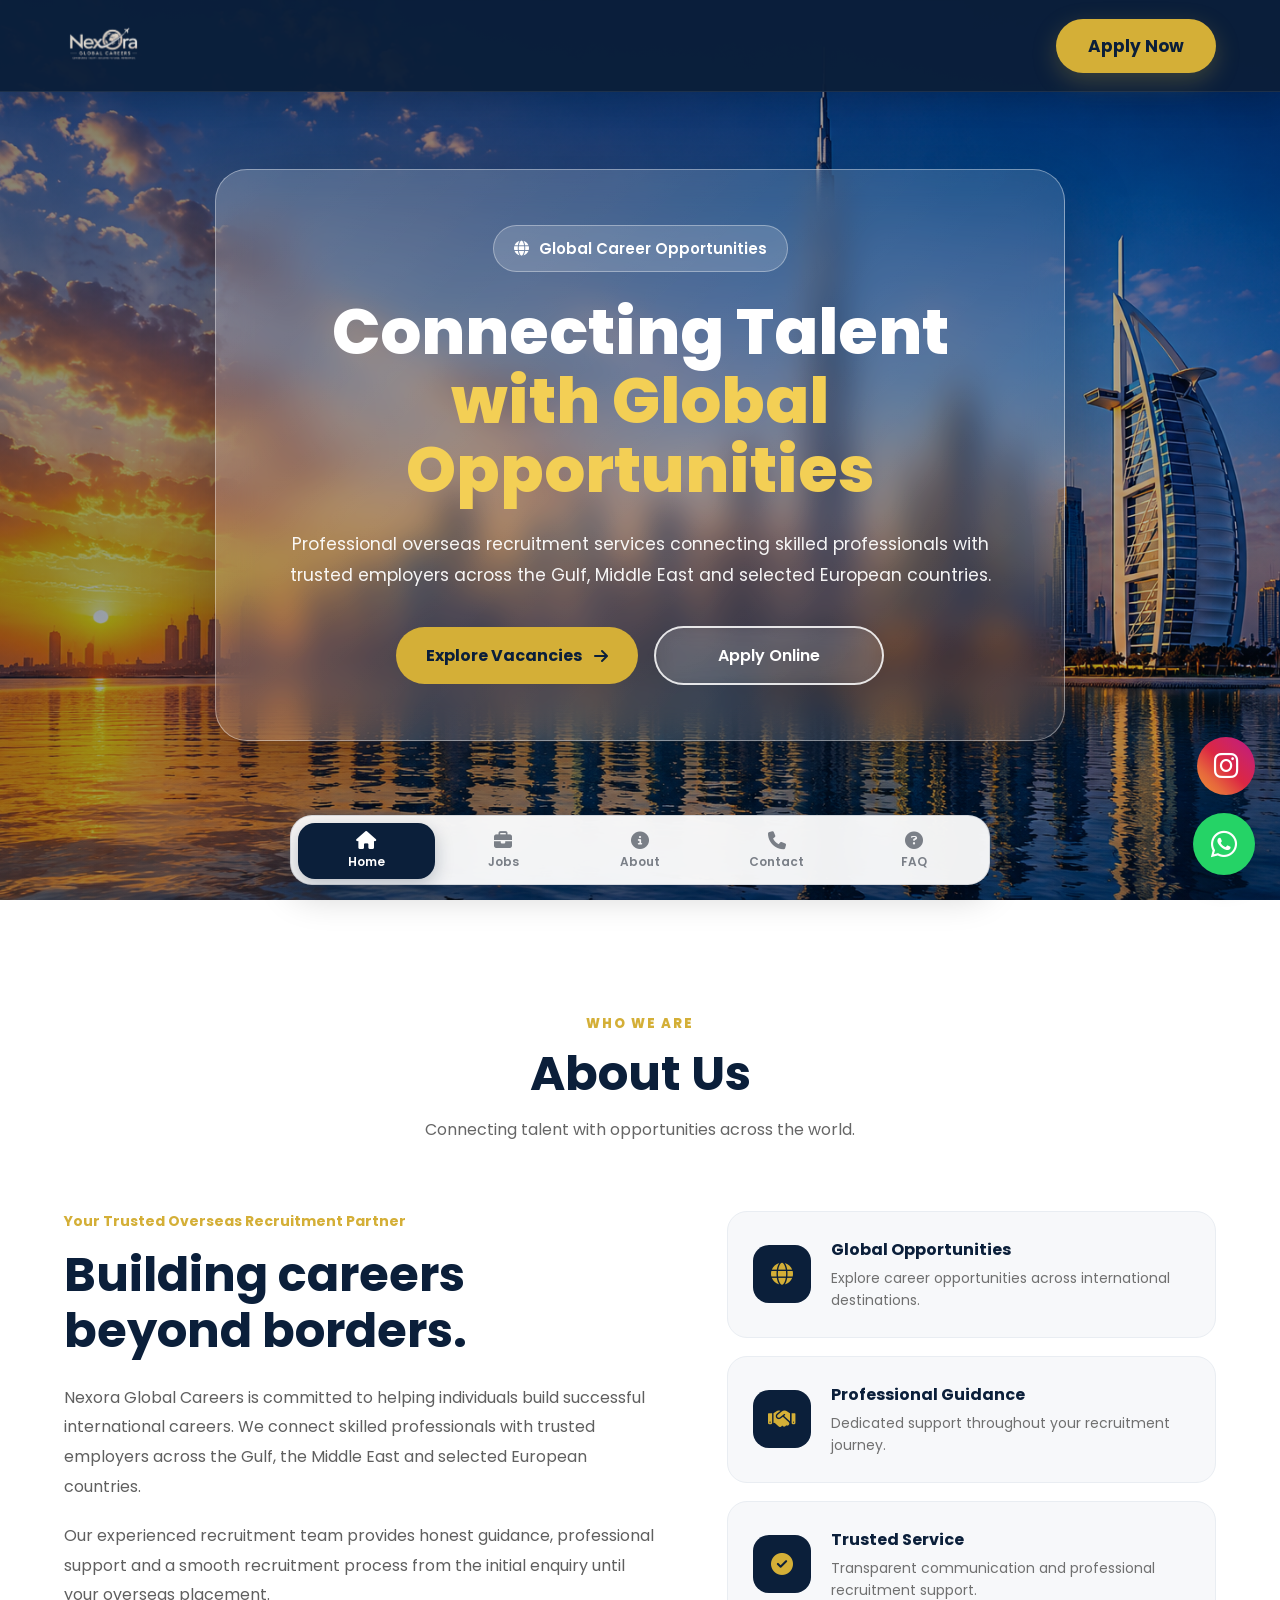
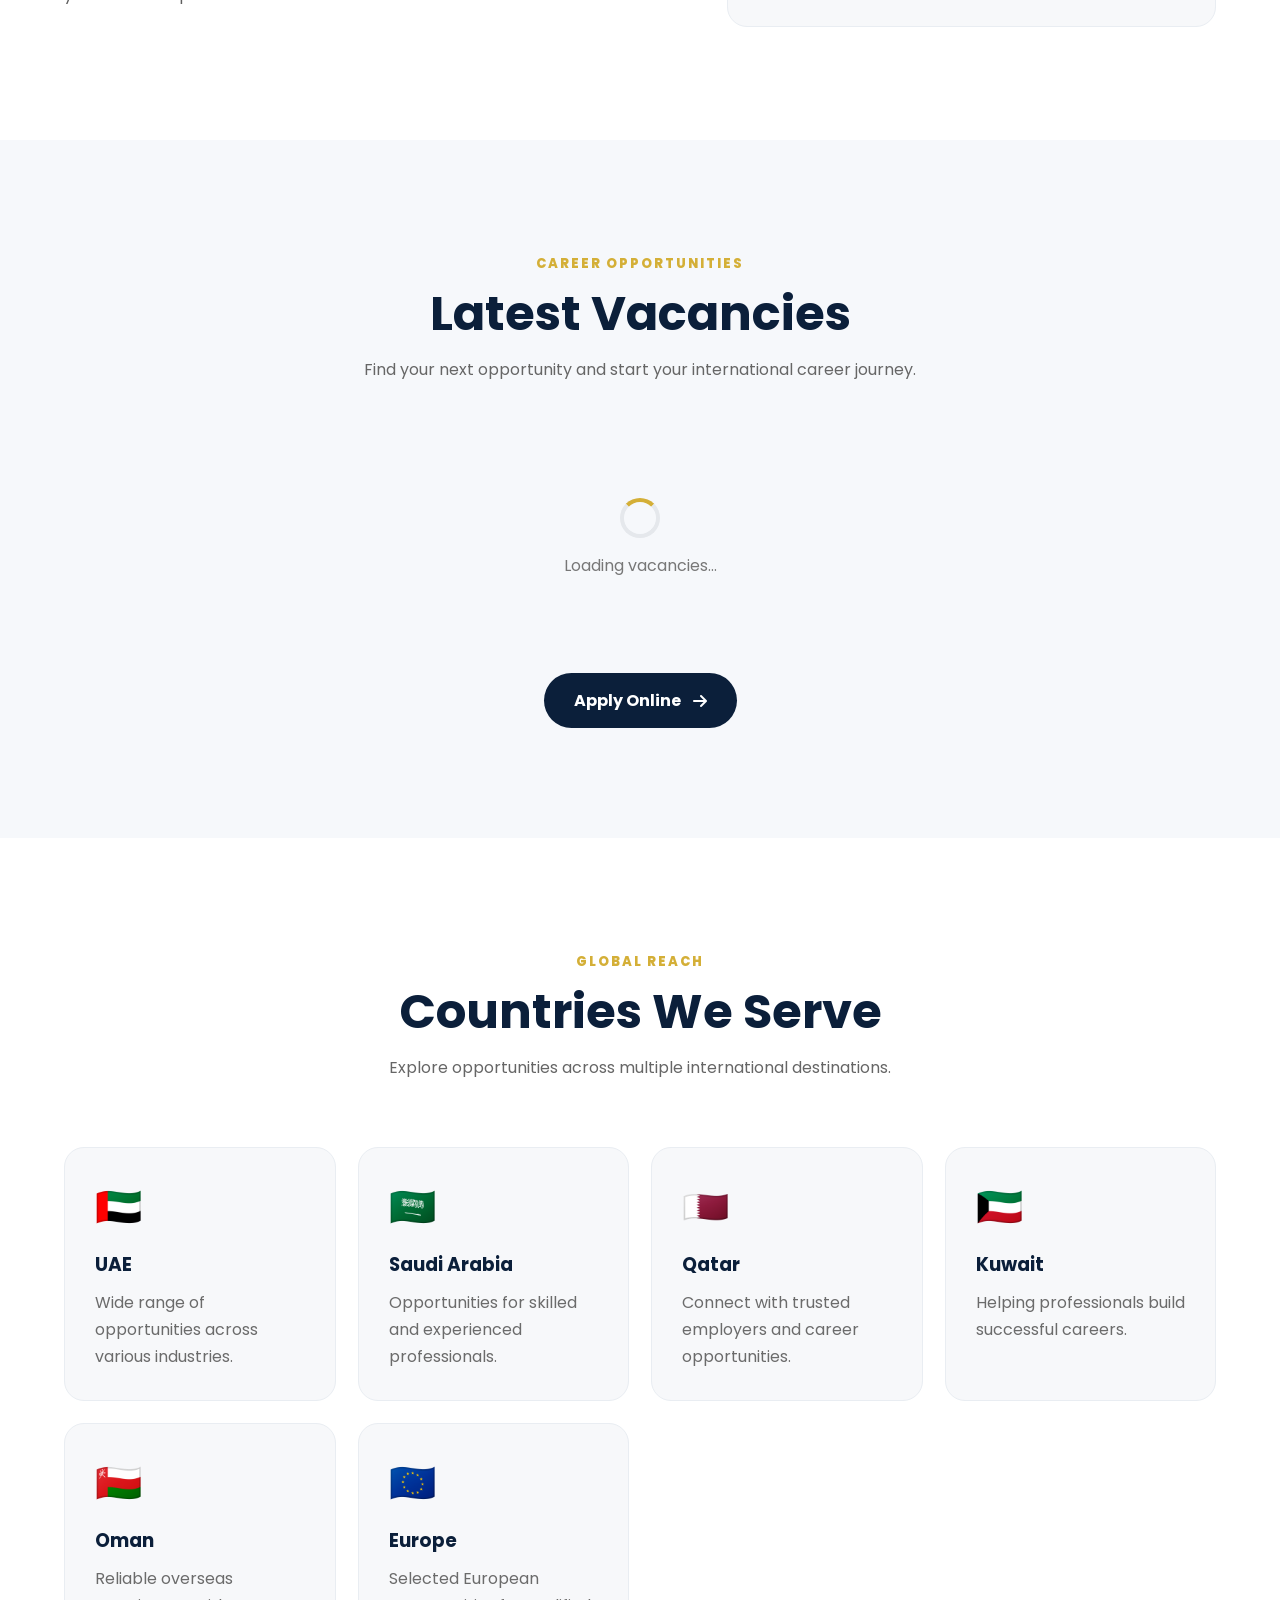
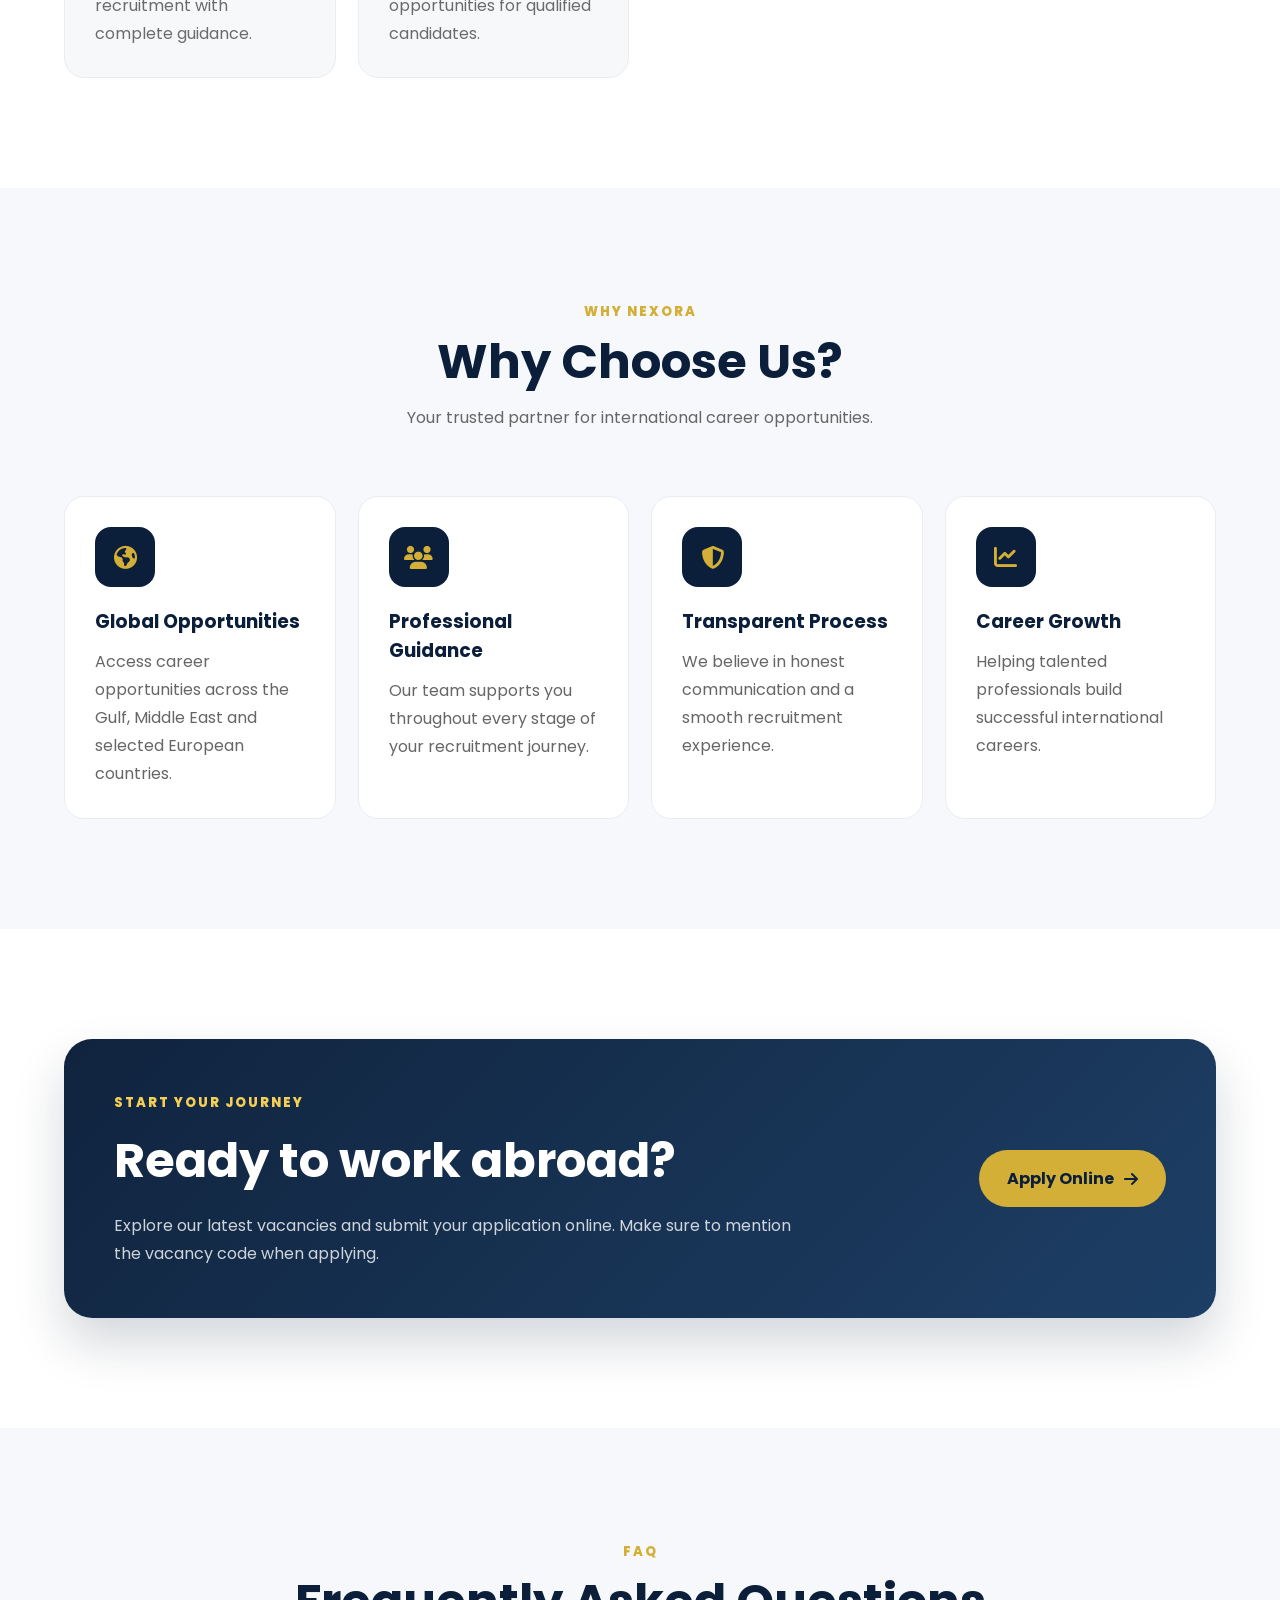
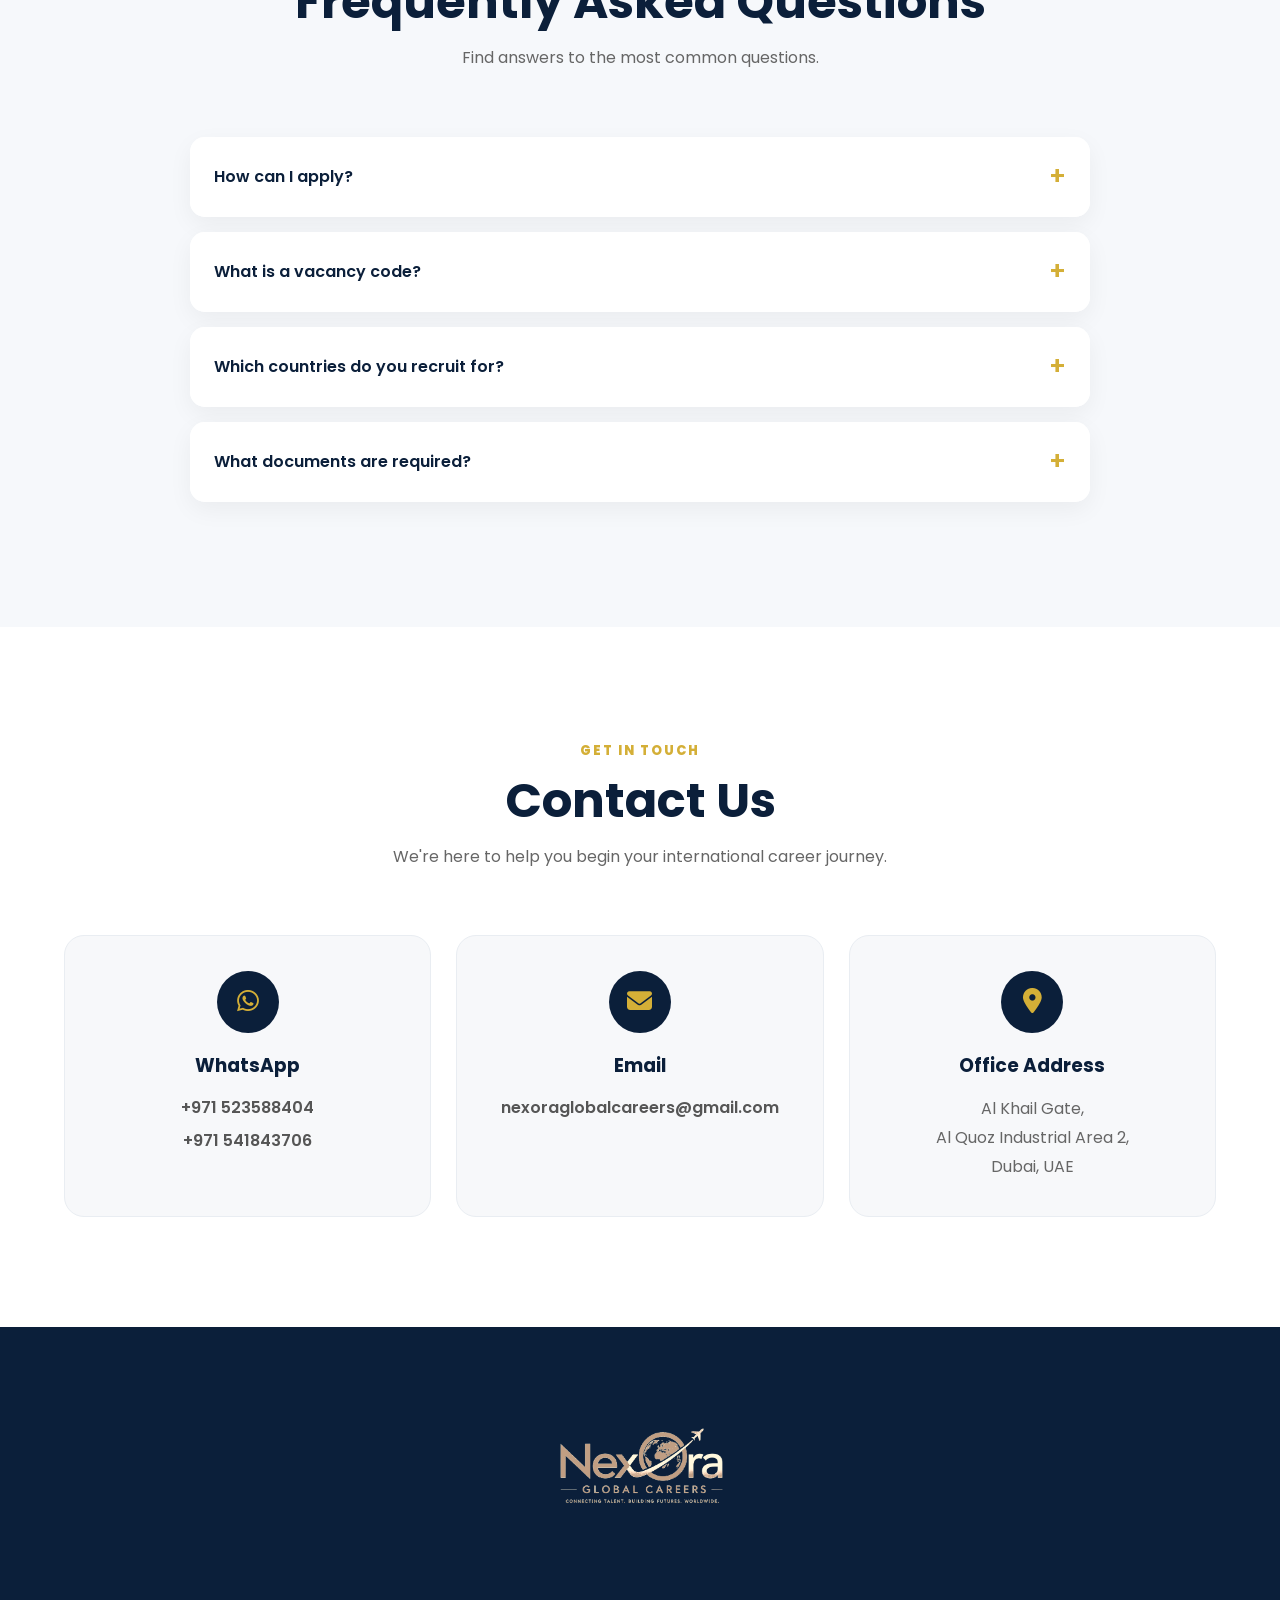
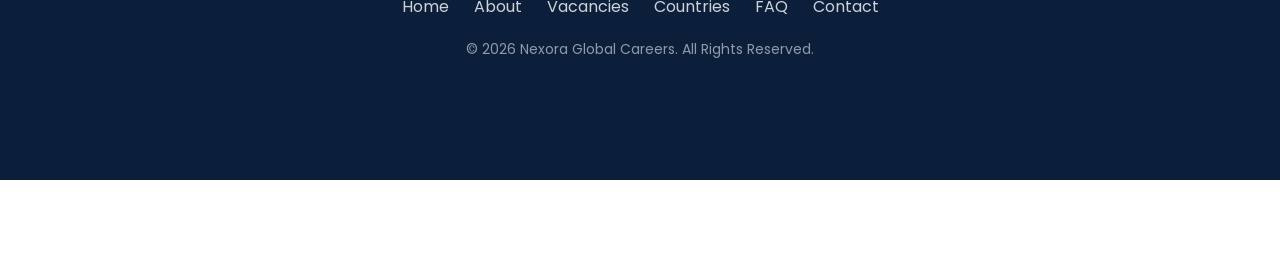
<file: index.html>
<!DOCTYPE html>
<html lang="en">

<head>

    <meta charset="UTF-8">

    <meta name="viewport"
        content="width=device-width, initial-scale=1.0">

    <title>
        Nexora Global Careers | Connecting Talent with Global Opportunities
    </title>

    <meta name="description"
        content="Nexora Global Careers connects skilled professionals with trusted employers across the Gulf, Middle East and selected European countries.">

    <meta name="keywords"
        content="Nexora Global Careers, Dubai Recruitment, Gulf Jobs, UAE Jobs, Overseas Jobs, International Recruitment">

    <meta name="author"
        content="Nexora Global Careers">

    <meta name="robots"
        content="index, follow">


    <!-- Open Graph -->

    <meta property="og:title"
        content="Nexora Global Careers">

    <meta property="og:description"
        content="Connecting Talent with Global Opportunities.">

    <meta property="og:type"
        content="website">

    <meta property="og:image"
        content="pics/Picsart_26-07-04_22-47-16-472.png">


    <!-- CSS -->

    <link rel="stylesheet"
        href="style.css">


    <!-- Favicon -->

    <link rel="icon"
        type="image/png"
        href="pics/Picsart_26-07-04_22-47-16-472.png">


    <link rel="manifest"
        href="site.webmanifest">


    <meta name="theme-color"
        content="#0B1F3A">


    <!-- Font Awesome -->

    <link rel="stylesheet"
        href="https://cdnjs.cloudflare.com/ajax/libs/font-awesome/6.6.0/css/all.min.css">


    <!-- Google Font -->

    <link rel="preconnect"
        href="https://fonts.googleapis.com">

    <link rel="preconnect"
        href="https://fonts.gstatic.com"
        crossorigin>

    <link
        href="https://fonts.googleapis.com/css2?family=Poppins:wght@300;400;500;600;700;800&display=swap"
        rel="stylesheet">


    <!-- Google Analytics -->

    <script async
        src="https://www.googletagmanager.com/gtag/js?id=G-KD1L0T9LGJ">
    </script>

    <script>

        window.dataLayer = window.dataLayer || [];

        function gtag(){
            dataLayer.push(arguments);
        }

        gtag('js', new Date());

        gtag('config', 'G-KD1L0T9LGJ');

    </script>

</head>


<body>


    <!-- =====================================================
         PRELOADER
    ====================================================== -->

    <div id="preloader">

        <div class="loader"></div>

    </div>



    <!-- =====================================================
         TOP HEADER
    ====================================================== -->

    <header class="top-header">

        <nav class="navbar">


            <!-- LOGO -->

            <div class="logo">

                <a href="#home">

                    <img
                        src="pics/Picsart_26-07-04_22-47-16-472.png"
                        alt="Nexora Global Careers">

                </a>

            </div>


            <!-- APPLY BUTTON -->

            <a
                href="#vacancies"
                class="header-apply-btn">

                Apply Now

            </a>


        </nav>

    </header>



    <!-- =====================================================
         HERO
    ====================================================== -->

    <section
        id="home"
        class="hero">


        <div class="hero-overlay"></div>


        <div class="hero-content">


            <div class="hero-glass">


                <!-- BADGE -->

                <div class="hero-badge">

                    <i class="fa-solid fa-globe"></i>

                    Global Career Opportunities

                </div>



                <!-- TITLE -->

                <h1>

                    Connecting Talent

                    <span>
                        with Global Opportunities
                    </span>

                </h1>



                <!-- DESCRIPTION -->

                <p>

                    Professional overseas recruitment services
                    connecting skilled professionals with trusted
                    employers across the Gulf, Middle East and
                    selected European countries.

                </p>



                <!-- BUTTONS -->

                <div class="hero-buttons">


                    <a
                        href="#vacancies"
                        class="hero-primary-btn">

                        Explore Vacancies

                        <i class="fa-solid fa-arrow-right"></i>

                    </a>


                    <a
                        href="apply.html"
                        class="hero-secondary-btn">

                        Apply Online

                    </a>


                </div>


            </div>

        </div>


    </section>



    <!-- =====================================================
         ABOUT
    ====================================================== -->

    <section
        id="about"
        class="section about-section">


        <div class="container">


            <div class="section-heading">

                <span class="small-title">
                    WHO WE ARE
                </span>

                <h2>
                    About Us
                </h2>

                <p>
                    Connecting talent with opportunities across the world.
                </p>

            </div>



            <div class="about-grid">


                <div class="about-content">


                    <span class="section-label">
                        Your Trusted Overseas Recruitment Partner
                    </span>


                    <h3>
                        Building careers beyond borders.
                    </h3>


                    <p>

                        Nexora Global Careers is committed to helping
                        individuals build successful international careers.
                        We connect skilled professionals with trusted
                        employers across the Gulf, the Middle East and
                        selected European countries.

                    </p>


                    <p>

                        Our experienced recruitment team provides honest
                        guidance, professional support and a smooth
                        recruitment process from the initial enquiry until
                        your overseas placement.

                    </p>


                </div>



                <div class="about-cards">


                    <div class="info-card">

                        <div class="card-icon">

                            <i class="fa-solid fa-globe"></i>

                        </div>

                        <div>

                            <h4>
                                Global Opportunities
                            </h4>

                            <p>
                                Explore career opportunities across
                                international destinations.
                            </p>

                        </div>

                    </div>



                    <div class="info-card">

                        <div class="card-icon">

                            <i class="fa-solid fa-handshake"></i>

                        </div>

                        <div>

                            <h4>
                                Professional Guidance
                            </h4>

                            <p>
                                Dedicated support throughout your
                                recruitment journey.
                            </p>

                        </div>

                    </div>



                    <div class="info-card">

                        <div class="card-icon">

                            <i class="fa-solid fa-circle-check"></i>

                        </div>

                        <div>

                            <h4>
                                Trusted Service
                            </h4>

                            <p>
                                Transparent communication and professional
                                recruitment support.
                            </p>

                        </div>

                    </div>


                </div>


            </div>


        </div>


    </section>



    <!-- =====================================================
         VACANCIES
    ====================================================== -->

    <section
        id="vacancies"
        class="section vacancies-section">


        <div class="container">


            <div class="section-heading">

                <span class="small-title">
                    CAREER OPPORTUNITIES
                </span>

                <h2>
                    Latest Vacancies
                </h2>

                <p>
                    Find your next opportunity and start your
                    international career journey.
                </p>

            </div>



            <!--

                VACANCIES ARE LOADED BY script.js

            -->

            <div
                id="vacancyContainer"
                class="vacancy-grid">


                <div class="vacancy-loading">

                    <div class="mini-loader"></div>

                    <p>
                        Loading vacancies...
                    </p>

                </div>


            </div>



            <div class="vacancy-bottom">


                <a
                    href="apply.html"
                    class="all-vacancy-btn">

                    Apply Online

                    <i class="fa-solid fa-arrow-right"></i>

                </a>


            </div>


        </div>


    </section>



    <!-- =====================================================
         COUNTRIES
    ====================================================== -->

    <section
        id="countries"
        class="section countries-section">


        <div class="container">


            <div class="section-heading">

                <span class="small-title">
                    GLOBAL REACH
                </span>

                <h2>
                    Countries We Serve
                </h2>

                <p>
                    Explore opportunities across multiple
                    international destinations.
                </p>

            </div>



            <div class="country-grid">


                <div class="country-card">

                    <span>🇦🇪</span>

                    <h3>
                        UAE
                    </h3>

                    <p>
                        Wide range of opportunities across
                        various industries.
                    </p>

                </div>



                <div class="country-card">

                    <span>🇸🇦</span>

                    <h3>
                        Saudi Arabia
                    </h3>

                    <p>
                        Opportunities for skilled and
                        experienced professionals.
                    </p>

                </div>



                <div class="country-card">

                    <span>🇶🇦</span>

                    <h3>
                        Qatar
                    </h3>

                    <p>
                        Connect with trusted employers
                        and career opportunities.
                    </p>

                </div>



                <div class="country-card">

                    <span>🇰🇼</span>

                    <h3>
                        Kuwait
                    </h3>

                    <p>
                        Helping professionals build
                        successful careers.
                    </p>

                </div>



                <div class="country-card">

                    <span>🇴🇲</span>

                    <h3>
                        Oman
                    </h3>

                    <p>
                        Reliable overseas recruitment
                        with complete guidance.
                    </p>

                </div>



                <div class="country-card">

                    <span>🇪🇺</span>

                    <h3>
                        Europe
                    </h3>

                    <p>
                        Selected European opportunities
                        for qualified candidates.
                    </p>

                </div>


            </div>


        </div>


    </section>



    <!-- =====================================================
         WHY CHOOSE US
    ====================================================== -->

    <section class="section why-section">


        <div class="container">


            <div class="section-heading">

                <span class="small-title">
                    WHY NEXORA
                </span>

                <h2>
                    Why Choose Us?
                </h2>

                <p>
                    Your trusted partner for international
                    career opportunities.
                </p>

            </div>



            <div class="why-grid">


                <div class="why-card">

                    <div class="why-icon">

                        <i class="fa-solid fa-earth-americas"></i>

                    </div>

                    <h3>
                        Global Opportunities
                    </h3>

                    <p>
                        Access career opportunities across the
                        Gulf, Middle East and selected European countries.
                    </p>

                </div>



                <div class="why-card">

                    <div class="why-icon">

                        <i class="fa-solid fa-users"></i>

                    </div>

                    <h3>
                        Professional Guidance
                    </h3>

                    <p>
                        Our team supports you throughout every
                        stage of your recruitment journey.
                    </p>

                </div>



                <div class="why-card">

                    <div class="why-icon">

                        <i class="fa-solid fa-shield-halved"></i>

                    </div>

                    <h3>
                        Transparent Process
                    </h3>

                    <p>
                        We believe in honest communication and
                        a smooth recruitment experience.
                    </p>

                </div>



                <div class="why-card">

                    <div class="why-icon">

                        <i class="fa-solid fa-chart-line"></i>

                    </div>

                    <h3>
                        Career Growth
                    </h3>

                    <p>
                        Helping talented professionals build
                        successful international careers.
                    </p>

                </div>


            </div>


        </div>


    </section>



    <!-- =====================================================
         APPLY CTA
    ====================================================== -->

    <section class="section apply-section">


        <div class="container">


            <div class="apply-glass">


                <div>

                    <span class="small-title">
                        START YOUR JOURNEY
                    </span>

                    <h2>
                        Ready to work abroad?
                    </h2>

                    <p>

                        Explore our latest vacancies and submit
                        your application online. Make sure to mention
                        the vacancy code when applying.

                    </p>

                </div>



                <a
                    href="apply.html"
                    class="apply-large-btn">

                    Apply Online

                    <i class="fa-solid fa-arrow-right"></i>

                </a>


            </div>


        </div>


    </section>



    <!-- =====================================================
         FAQ
    ====================================================== -->

    <section
        id="faq"
        class="section faq-section">


        <div class="container">


            <div class="section-heading">

                <span class="small-title">
                    FAQ
                </span>

                <h2>
                    Frequently Asked Questions
                </h2>

                <p>
                    Find answers to the most common questions.
                </p>

            </div>



            <div class="faq-container">


                <div class="faq-item">

                    <button class="faq-question">

                        How can I apply?

                        <span>+</span>

                    </button>


                    <div class="faq-answer">

                        <p>

                            Select a vacancy from the available
                            opportunities and click Apply. You can then
                            submit your application online using the
                            vacancy code.

                        </p>

                    </div>

                </div>



                <div class="faq-item">

                    <button class="faq-question">

                        What is a vacancy code?

                        <span>+</span>

                    </button>


                    <div class="faq-answer">

                        <p>

                            A vacancy code is a unique code assigned to
                            each job opportunity. It helps our recruitment
                            team identify the position you are applying for.

                        </p>

                    </div>

                </div>



                <div class="faq-item">

                    <button class="faq-question">

                        Which countries do you recruit for?

                        <span>+</span>

                    </button>


                    <div class="faq-answer">

                        <p>

                            We provide recruitment opportunities across
                            Gulf countries, the Middle East and selected
                            European countries.

                        </p>

                    </div>

                </div>



                <div class="faq-item">

                    <button class="faq-question">

                        What documents are required?

                        <span>+</span>

                    </button>


                    <div class="faq-answer">

                        <p>

                            Document requirements depend on the employer,
                            position and destination country. Our team will
                            provide the required guidance.

                        </p>

                    </div>

                </div>


            </div>


        </div>


    </section>



    <!-- =====================================================
         CONTACT
    ====================================================== -->

    <section
        id="contact"
        class="section contact-section">


        <div class="container">


            <div class="section-heading">

                <span class="small-title">
                    GET IN TOUCH
                </span>

                <h2>
                    Contact Us
                </h2>

                <p>
                    We're here to help you begin your
                    international career journey.
                </p>

            </div>



            <div class="contact-grid">


                <div class="contact-card">


                    <div class="contact-icon">

                        <i class="fa-brands fa-whatsapp"></i>

                    </div>


                    <h3>
                        WhatsApp
                    </h3>


                    <a
                        href="https://wa.me/971523588404"
                        target="_blank">

                        +971 523588404

                    </a>


                    <a
                        href="https://wa.me/971541843706"
                        target="_blank">

                        +971 541843706

                    </a>


                </div>



                <div class="contact-card">


                    <div class="contact-icon">

                        <i class="fa-solid fa-envelope"></i>

                    </div>


                    <h3>
                        Email
                    </h3>


                    <a
                        href="mailto:nexoraglobalcareers@gmail.com">

                        nexoraglobalcareers@gmail.com

                    </a>


                </div>



                <div class="contact-card">


                    <div class="contact-icon">

                        <i class="fa-solid fa-location-dot"></i>

                    </div>


                    <h3>
                        Office Address
                    </h3>


                    <p>

                        Al Khail Gate,<br>
                        Al Quoz Industrial Area 2,<br>
                        Dubai, UAE

                    </p>


                </div>


            </div>


        </div>


    </section>



    <!-- =====================================================
         FOOTER
    ====================================================== -->

    <footer class="footer">


        <div class="footer-logo">

            <img
                src="pics/Picsart_26-07-04_22-46-29-393.png"
                alt="Nexora Global Careers">

        </div>


        <div class="footer-links">

            <a href="#home">
                Home
            </a>

            <a href="#about">
                About
            </a>

            <a href="#vacancies">
                Vacancies
            </a>

            <a href="#countries">
                Countries
            </a>

            <a href="#faq">
                FAQ
            </a>

            <a href="#contact">
                Contact
            </a>

        </div>


        <p>
            © 2026 Nexora Global Careers. All Rights Reserved.
        </p>


    </footer>



    <!-- =====================================================
         FIXED BOTTOM NAVIGATION
    ====================================================== -->

    <nav
        class="bottom-nav"
        id="bottomNav">


        <a
            href="#home"
            class="bottom-nav-item active">

            <i class="fa-solid fa-house"></i>

            <span>
                Home
            </span>

        </a>



        <a
            href="#vacancies"
            class="bottom-nav-item">

            <i class="fa-solid fa-briefcase"></i>

            <span>
                Jobs
            </span>

        </a>



        <a
            href="#about"
            class="bottom-nav-item">

            <i class="fa-solid fa-circle-info"></i>

            <span>
                About
            </span>

        </a>



        <a
            href="#contact"
            class="bottom-nav-item">

            <i class="fa-solid fa-phone"></i>

            <span>
                Contact
            </span>

        </a>



        <a
            href="#faq"
            class="bottom-nav-item">

            <i class="fa-solid fa-circle-question"></i>

            <span>
                FAQ
            </span>

        </a>


    </nav>



    <!-- =====================================================
         FLOATING INSTAGRAM
    ====================================================== -->

    <a
        href="https://www.instagram.com/nexora.c4reers?igsh=N3VxaTkwcG11bWVu"
        class="floating-instagram"
        target="_blank"
        aria-label="Instagram">

        <i class="fa-brands fa-instagram"></i>

    </a>



    <!-- =====================================================
         FLOATING WHATSAPP
    ====================================================== -->

    <a
        href="https://whatsapp.com/channel/0029Vb7wERMBPzjPXcpOrX3F"
        class="floating-whatsapp"
        target="_blank"
        aria-label="WhatsApp">

        <i class="fa-brands fa-whatsapp"></i>

    </a>



    <!-- =====================================================
         BACK TO TOP
    ====================================================== -->

    <button
        id="backToTop"
        aria-label="Back to top">

        <i class="fa-solid fa-arrow-up"></i>

    </button>



    <!-- EXISTING SCRIPT -->

    <script src="script.js"></script>


    <!-- PRELOADER FALLBACK -->

    <script>

        window.addEventListener("load", function () {

            setTimeout(function () {

                const preloader =
                    document.getElementById("preloader");

                if (preloader) {

                    preloader.classList.add("hide");

                }

            }, 700);

        });

    </script>


</body>

</html>
</file>
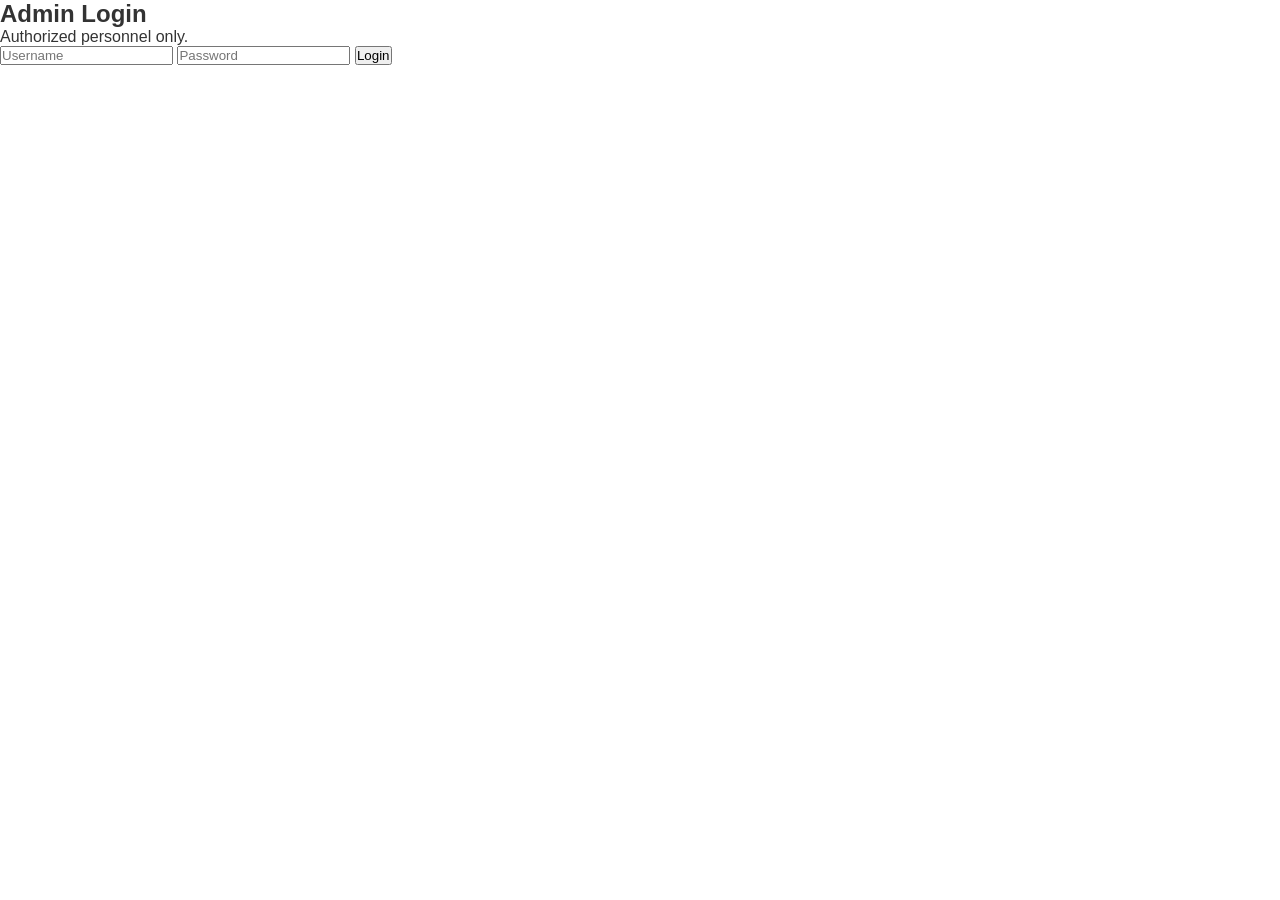
<file: admin-login.html>
<!DOCTYPE html>
<html lang="en">

<head>

<meta charset="UTF-8">

<meta name="viewport" content="width=device-width, initial-scale=1.0">

<title>Admin Login | Nexora Global Careers</title>

<link rel="stylesheet" href="style.css">

</head>

<body>

<section class="apply-page">

<div class="apply-container">

<h1>Admin Login</h1>

<p>Authorized personnel only.</p>

<form id="loginForm">

<input
type="text"
id="username"
placeholder="Username"
required
>

<input
type="password"
id="password"
placeholder="Password"
required
>

<button type="submit">

Login

</button>

</form>

</div>

</section>

<script src="admin-login.js"></script>

</body>

</html>
</file>
<file: style.css>
/* =========================================================
   GLOBAL
========================================================= */

* {
    margin: 0;
    padding: 0;
    box-sizing: border-box;
    scroll-behavior: smooth;
}

:root {
    --navy: #0B1F3A;
    --gold: #D4AF37;
    --gold-light: #f3cf55;
    --white: #ffffff;
    --text: #333333;
    --muted: #666666;
    --light: #f7f8fa;
}

html {
    scroll-padding-top: 90px;
}

body {
    font-family: "Poppins", sans-serif;
    background: #ffffff;
    color: var(--text);
    overflow-x: hidden;
    padding-bottom: 88px;
}

a {
    text-decoration: none;
    color: inherit;
}

button {
    font-family: inherit;
}

img {
    max-width: 100%;
}

.container {
    width: min(1200px, 90%);
    margin: 0 auto;
}


/* =========================================================
   PRELOADER
========================================================= */

#preloader {
    position: fixed;
    inset: 0;
    background: var(--navy);
    display: flex;
    align-items: center;
    justify-content: center;
    z-index: 99999;
    opacity: 1;
    visibility: visible;
    transition:
        opacity .5s ease,
        visibility .5s ease;
}

#preloader.hide {
    opacity: 0;
    visibility: hidden;
    pointer-events: none;
}

.loader {
    width: 55px;
    height: 55px;
    border: 5px solid rgba(255,255,255,.25);
    border-top-color: var(--gold);
    border-radius: 50%;
    animation: spin .8s linear infinite;
}

@keyframes spin {
    to {
        transform: rotate(360deg);
    }
}


/* =========================================================
   TOP HEADER
========================================================= */

.top-header {
    position: fixed;
    top: 0;
    left: 0;
    width: 100%;
    height: 92px;
    z-index: 5000;
}

.navbar {
    width: 100%;
    height: 92px;

    padding: 0 5%;

    display: flex;
    align-items: center;
    justify-content: space-between;

    background: rgba(11, 31, 58, .96);

    border-bottom: 1px solid rgba(255,255,255,.08);

    box-shadow:
        0 8px 30px rgba(0,0,0,.15);
}


/* LOGO */

.logo {
    display: flex;
    align-items: center;
}

.logo img {
    height: 78px;
    width: auto;
    display: block;
}


/* HEADER APPLY */

.header-apply-btn {
    display: inline-flex;
    align-items: center;
    justify-content: center;

    padding: 14px 32px;

    background: var(--gold);
    color: var(--navy);

    border-radius: 50px;

    font-size: 17px;
    font-weight: 700;

    transition: .3s ease;

    box-shadow:
        0 8px 25px rgba(212,175,55,.25);
}

.header-apply-btn:hover {
    transform: translateY(-3px);
    background: var(--gold-light);
    box-shadow:
        0 14px 30px rgba(212,175,55,.35);
}


/* =========================================================
   HERO
========================================================= */

.hero {
    min-height: 100vh;

    position: relative;

    display: flex;
    align-items: center;
    justify-content: center;

    padding:
        130px 20px
        120px;

    background-image:
        url("pics/file_0000000022f0720796d29ddbae8e837a.png");

    background-position: center;
    background-size: cover;
    background-repeat: no-repeat;

    overflow: hidden;
}


/* HERO DARK OVERLAY */

.hero-overlay {
    position: absolute;
    inset: 0;

    background:
        linear-gradient(
            135deg,
            rgba(4, 20, 42, .50),
            rgba(4, 20, 42, .20)
        );

    z-index: 1;
}


/* HERO CONTENT */

.hero-content {
    width: 100%;
    max-width: 1050px;

    position: relative;
    z-index: 2;

    display: flex;
    justify-content: center;
}


/* GLASS CARD */

.hero-glass {
    width: min(850px, 100%);

    padding: 55px 60px;

    text-align: center;

    background:
        linear-gradient(
            135deg,
            rgba(255,255,255,.20),
            rgba(255,255,255,.08)
        );

    border:
        1px solid rgba(255,255,255,.40);

    border-radius: 32px;

    backdrop-filter: blur(18px);
    -webkit-backdrop-filter: blur(18px);

    box-shadow:
        0 25px 70px rgba(0,0,0,.25);

}


/* BADGE */

.hero-badge {
    display: inline-flex;
    align-items: center;
    gap: 10px;

    padding: 11px 20px;

    border-radius: 50px;

    color: #ffffff;

    background:
        rgba(255,255,255,.16);

    border:
        1px solid rgba(255,255,255,.35);

    font-size: 15px;
    font-weight: 600;

    margin-bottom: 25px;
}


/* HERO TITLE */

.hero h1 {
    color: #ffffff;

    font-size: clamp(2.5rem, 5vw, 4.5rem);

    line-height: 1.08;

    font-weight: 800;

    margin-bottom: 25px;
}

.hero h1 span {
    display: block;
    color: var(--gold-light);
}


/* HERO TEXT */

.hero p {
    max-width: 780px;

    margin: 0 auto 35px;

    color: rgba(255,255,255,.94);

    font-size: 1.08rem;

    line-height: 1.8;
}


/* HERO BUTTONS */

.hero-buttons {
    display: flex;

    justify-content: center;

    align-items: center;

    gap: 16px;

    flex-wrap: wrap;
}


/* PRIMARY HERO BUTTON */

.hero-primary-btn {
    display: inline-flex;

    align-items: center;
    justify-content: center;

    gap: 12px;

    padding: 16px 30px;

    min-width: 230px;

    background: var(--gold);

    color: var(--navy);

    border-radius: 50px;

    font-weight: 700;

    transition: .3s ease;
}

.hero-primary-btn:hover {
    transform: translateY(-4px);

    background: var(--gold-light);

    box-shadow:
        0 15px 35px rgba(212,175,55,.35);
}

.hero-primary-btn i {
    transition: .3s ease;
}

.hero-primary-btn:hover i {
    transform: translateX(5px);
}


/* SECONDARY */

.hero-secondary-btn {
    display: inline-flex;

    align-items: center;
    justify-content: center;

    padding: 15px 30px;

    min-width: 230px;

    color: #ffffff;

    border:
        2px solid rgba(255,255,255,.85);

    border-radius: 50px;

    background:
        rgba(255,255,255,.08);

    backdrop-filter: blur(10px);

    font-weight: 600;

    transition: .3s ease;
}

.hero-secondary-btn:hover {
    background: #ffffff;

    color: var(--navy);

    transform: translateY(-4px);
}


/* =========================================================
   COMMON SECTIONS
========================================================= */

.section {
    padding: 110px 0;
}

.section-heading {
    text-align: center;

    max-width: 750px;

    margin:
        0 auto
        65px;
}

.small-title {
    display: inline-block;

    color: var(--gold);

    font-size: 13px;

    font-weight: 800;

    letter-spacing: 2px;

    margin-bottom: 12px;
}

.section-heading h2 {
    color: var(--navy);

    font-size: clamp(2rem, 4vw, 3rem);

    line-height: 1.15;

    margin-bottom: 15px;
}

.section-heading p {
    color: var(--muted);

    line-height: 1.7;

    font-size: 1rem;
}


/* =========================================================
   ABOUT
========================================================= */

.about-section {
    background: #ffffff;
}

.about-grid {
    display: grid;

    grid-template-columns:
        1.1fr
        .9fr;

    gap: 65px;

    align-items: center;
}

.section-label {
    display: inline-block;

    color: var(--gold);

    font-size: 14px;

    font-weight: 700;

    margin-bottom: 15px;
}

.about-content h3 {
    color: var(--navy);

    font-size: clamp(2rem, 4vw, 3rem);

    line-height: 1.15;

    margin-bottom: 25px;
}

.about-content p {
    color: #5f5f5f;

    line-height: 1.85;

    margin-bottom: 20px;
}


/* INFO CARDS */

.about-cards {
    display: flex;

    flex-direction: column;

    gap: 18px;
}

.info-card {
    display: flex;

    align-items: center;

    gap: 20px;

    padding: 25px;

    background: #f7f8fa;

    border:
        1px solid #e9edf2;

    border-radius: 20px;

    transition: .3s ease;
}

.info-card:hover {
    transform: translateY(-5px);

    background: #ffffff;

    box-shadow:
        0 15px 35px rgba(0,0,0,.08);
}

.card-icon {
    flex-shrink: 0;

    width: 58px;
    height: 58px;

    display: flex;

    align-items: center;
    justify-content: center;

    border-radius: 16px;

    background: var(--navy);

    color: var(--gold);

    font-size: 22px;
}

.info-card h4 {
    color: var(--navy);

    margin-bottom: 5px;
}

.info-card p {
    color: #707070;

    font-size: 14px;

    line-height: 1.6;
}


/* =========================================================
   VACANCIES
========================================================= */

.vacancies-section {
    background: #f6f8fb;
}


/* VACANCY GRID */

.vacancy-grid {
    display: grid;

    grid-template-columns:
        repeat(
            auto-fit,
            minmax(280px, 1fr)
        );

    gap: 25px;
}


/* VACANCY CARD */

.vacancy-card {
    background: #ffffff;

    border:
        1px solid #e9edf2;

    border-radius: 22px;

    padding: 28px;

    box-shadow:
        0 10px 30px rgba(0,0,0,.06);

    transition: .3s ease;

    overflow: hidden;
}

.vacancy-card:hover {
    transform: translateY(-7px);

    box-shadow:
        0 20px 45px rgba(0,0,0,.11);
}


/* Common dynamic elements */

.vacancy-card h3 {
    color: var(--navy);

    font-size: 21px;

    margin-bottom: 12px;
}

.vacancy-card p {
    color: #666;

    line-height: 1.65;

    margin-bottom: 8px;
}

.vacancy-code {
    display: inline-flex;

    align-items: center;

    padding: 7px 12px;

    background: #eef3f9;

    color: var(--navy);

    border-radius: 8px;

    font-size: 13px;

    font-weight: 700;

    margin-bottom: 15px;
}

.vacancy-card .apply-btn,
.vacancy-card .vacancy-apply-btn {
    display: inline-flex;

    align-items: center;
    justify-content: center;

    gap: 8px;

    margin-top: 15px;

    padding: 12px 20px;

    border-radius: 50px;

    background: var(--gold);

    color: var(--navy);

    font-weight: 700;

    transition: .3s ease;
}

.vacancy-card .apply-btn:hover,
.vacancy-card .vacancy-apply-btn:hover {
    transform: translateY(-3px);

    background: var(--gold-light);
}


/* LOADING */

.vacancy-loading {
    grid-column: 1 / -1;

    min-height: 180px;

    display: flex;

    flex-direction: column;

    align-items: center;
    justify-content: center;

    color: #777;
}

.mini-loader {
    width: 40px;
    height: 40px;

    border: 4px solid #e5e8ec;

    border-top-color: var(--gold);

    border-radius: 50%;

    animation: spin .8s linear infinite;

    margin-bottom: 15px;
}


/* VACANCY BOTTOM */

.vacancy-bottom {
    display: flex;

    justify-content: center;

    margin-top: 45px;
}

.all-vacancy-btn {
    display: inline-flex;

    align-items: center;

    gap: 12px;

    padding: 15px 30px;

    border-radius: 50px;

    background: var(--navy);

    color: #ffffff;

    font-weight: 700;

    transition: .3s ease;
}

.all-vacancy-btn:hover {
    transform: translateY(-3px);

    background: #173b68;
}

.all-vacancy-btn i {
    transition: .3s;
}

.all-vacancy-btn:hover i {
    transform: translateX(5px);
}


/* =========================================================
   COUNTRIES
========================================================= */

.countries-section {
    background: #ffffff;
}

.country-grid {
    display: grid;

    grid-template-columns:
        repeat(
            auto-fit,
            minmax(250px, 1fr)
        );

    gap: 22px;
}

.country-card {
    padding: 30px;

    background: #f7f8fa;

    border:
        1px solid #e9edf2;

    border-radius: 20px;

    transition: .3s ease;
}

.country-card:hover {
    transform: translateY(-7px);

    background: #ffffff;

    box-shadow:
        0 18px 35px rgba(0,0,0,.08);
}

.country-card > span {
    font-size: 38px;

    display: block;

    margin-bottom: 15px;
}

.country-card h3 {
    color: var(--navy);

    margin-bottom: 10px;
}

.country-card p {
    color: #6b6b6b;

    line-height: 1.7;
}


/* =========================================================
   WHY CHOOSE US
========================================================= */

.why-section {
    background: #f6f8fb;
}

.why-grid {
    display: grid;

    grid-template-columns:
        repeat(
            auto-fit,
            minmax(240px, 1fr)
        );

    gap: 22px;
}

.why-card {
    padding: 30px;

    background: #ffffff;

    border-radius: 20px;

    border:
        1px solid #e9edf2;

    transition: .3s ease;
}

.why-card:hover {
    transform: translateY(-7px);

    box-shadow:
        0 18px 35px rgba(0,0,0,.08);
}

.why-icon {
    width: 60px;
    height: 60px;

    display: flex;

    align-items: center;
    justify-content: center;

    border-radius: 16px;

    background: var(--navy);

    color: var(--gold);

    font-size: 23px;

    margin-bottom: 20px;
}

.why-card h3 {
    color: var(--navy);

    margin-bottom: 12px;
}

.why-card p {
    color: #666;

    line-height: 1.75;
}


/* =========================================================
   APPLY CTA
========================================================= */

.apply-section {
    background: #ffffff;
}

.apply-glass {
    display: flex;

    align-items: center;

    justify-content: space-between;

    gap: 35px;

    padding: 50px;

    border-radius: 28px;

    background:
        linear-gradient(
            135deg,
            rgba(11,31,58,.98),
            rgba(20,55,95,.96)
        );

    color: #ffffff;

    box-shadow:
        0 25px 50px rgba(11,31,58,.18);
}

.apply-glass .small-title {
    color: var(--gold-light);
}

.apply-glass h2 {
    font-size: clamp(2rem, 4vw, 3rem);

    margin-bottom: 15px;
}

.apply-glass p {
    max-width: 700px;

    color: rgba(255,255,255,.8);

    line-height: 1.75;
}

.apply-large-btn {
    flex-shrink: 0;

    display: inline-flex;

    align-items: center;
    justify-content: center;

    gap: 10px;

    padding: 16px 28px;

    background: var(--gold);

    color: var(--navy);

    border-radius: 50px;

    font-weight: 700;

    transition: .3s ease;
}

.apply-large-btn:hover {
    transform: translateY(-4px);

    background: var(--gold-light);
}


/* =========================================================
   FAQ
========================================================= */

.faq-section {
    background: #f6f8fb;
}

.faq-container {
    max-width: 900px;

    margin: 0 auto;
}

.faq-item {
    background: #ffffff;

    border-radius: 15px;

    margin-bottom: 15px;

    overflow: hidden;

    box-shadow:
        0 8px 25px rgba(0,0,0,.05);
}

.faq-question {
    width: 100%;

    border: none;

    background: #ffffff;

    color: var(--navy);

    padding: 21px 24px;

    display: flex;

    justify-content: space-between;

    align-items: center;

    text-align: left;

    cursor: pointer;

    font-size: 16px;

    font-weight: 600;
}

.faq-question span {
    color: var(--gold);

    font-size: 25px;

    transition: .3s;
}

.faq-answer {
    max-height: 0;

    overflow: hidden;

    transition:
        max-height .4s ease;
}

.faq-answer p {
    padding:
        0 24px
        22px;

    color: #666;

    line-height: 1.7;
}


/* =========================================================
   CONTACT
========================================================= */

.contact-section {
    background: #ffffff;
}

.contact-grid {
    display: grid;

    grid-template-columns:
        repeat(
            3,
            1fr
        );

    gap: 25px;
}

.contact-card {
    padding: 35px;

    background: #f7f8fa;

    border-radius: 20px;

    text-align: center;

    border:
        1px solid #e9edf2;

    transition: .3s ease;
}

.contact-card:hover {
    transform: translateY(-6px);

    box-shadow:
        0 18px 35px rgba(0,0,0,.08);
}

.contact-icon {
    width: 62px;
    height: 62px;

    margin:
        0 auto
        18px;

    display: flex;

    align-items: center;
    justify-content: center;

    border-radius: 50%;

    background: var(--navy);

    color: var(--gold);

    font-size: 25px;
}

.contact-card h3 {
    color: var(--navy);

    margin-bottom: 15px;
}

.contact-card a {
    display: block;

    color: #555;

    font-weight: 600;

    margin-top: 8px;

    word-break: break-word;
}

.contact-card a:hover {
    color: var(--navy);
}

.contact-card p {
    color: #666;

    line-height: 1.8;
}


/* =========================================================
   FOOTER
========================================================= */

.footer {
    background: var(--navy);

    color: #ffffff;

    text-align: center;

    padding:
        50px 20px
        120px;
}

.footer-logo img {
    width: 190px;

    height: auto;

    margin-bottom: 20px;
}

.footer-links {
    display: flex;

    justify-content: center;

    flex-wrap: wrap;

    gap: 25px;

    margin-bottom: 20px;
}

.footer-links a {
    color: rgba(255,255,255,.8);

    transition: .3s ease;
}

.footer-links a:hover {
    color: var(--gold-light);
}

.footer > p {
    color: rgba(255,255,255,.55);

    font-size: 14px;
}


/* =========================================================
   FIXED BOTTOM NAV
========================================================= */

.bottom-nav {
    position: fixed;

    left: 50%;

    bottom: 15px;

    transform: translateX(-50%);

    width: min(700px, calc(100% - 30px));

    height: 70px;

    padding: 7px;

    display: grid;

    grid-template-columns:
        repeat(5, 1fr);

    align-items: center;

    background:
        rgba(255,255,255,.94);

    backdrop-filter: blur(18px);
    -webkit-backdrop-filter: blur(18px);

    border:
        1px solid rgba(11,31,58,.12);

    border-radius: 22px;

    box-shadow:
        0 12px 35px rgba(0,0,0,.18);

    z-index: 6000;
}

.bottom-nav-item {
    height: 56px;

    display: flex;

    flex-direction: column;

    align-items: center;
    justify-content: center;

    gap: 3px;

    border-radius: 17px;

    color: #7a7f87;

    font-size: 12px;

    font-weight: 600;

    transition: .3s ease;
}

.bottom-nav-item i {
    font-size: 18px;
}

.bottom-nav-item:hover {
    color: var(--navy);
}

.bottom-nav-item.active {
    background: var(--navy);

    color: #ffffff;

    box-shadow:
        0 6px 18px rgba(11,31,58,.25);
}


/* =========================================================
   FLOATING INSTAGRAM
========================================================= */

.floating-instagram {
    position: fixed;

    right: 25px;

    bottom: 105px;

    width: 58px;
    height: 58px;

    display: flex;

    align-items: center;
    justify-content: center;

    border-radius: 50%;

    background:
        linear-gradient(
            45deg,
            #f09433,
            #e6683c,
            #dc2743,
            #cc2366,
            #bc1888
        );

    color: #ffffff;

    font-size: 28px;

    box-shadow:
        0 10px 25px rgba(0,0,0,.2);

    z-index: 5500;

    transition: .3s ease;
}

.floating-instagram:hover {
    transform: translateY(-5px) scale(1.05);
}


/* =========================================================
   FLOATING WHATSAPP
========================================================= */

.floating-whatsapp {
    position: fixed;

    right: 25px;

    bottom: 25px;

    width: 62px;
    height: 62px;

    display: flex;

    align-items: center;
    justify-content: center;

    border-radius: 50%;

    background: #25D366;

    color: #ffffff;

    font-size: 30px;

    box-shadow:
        0 10px 25px rgba(0,0,0,.2);

    z-index: 5500;

    transition: .3s ease;
}

.floating-whatsapp:hover {
    transform: translateY(-5px) scale(1.05);
}


/* =========================================================
   BACK TO TOP
========================================================= */

#backToTop {
    position: fixed;

    right: 25px;

    bottom: 175px;

    width: 50px;
    height: 50px;

    display: none;

    align-items: center;
    justify-content: center;

    border: none;

    border-radius: 50%;

    background: #ffffff;

    color: var(--navy);

    font-size: 20px;

    cursor: pointer;

    box-shadow:
        0 10px 25px rgba(0,0,0,.18);

    z-index: 5500;

    transition: .3s ease;
}

#backToTop.show {
    display: flex;
}

#backToTop:hover {
    transform: translateY(-4px);

    background: var(--gold);
}


/* =========================================================
   RESPONSIVE
========================================================= */

@media (max-width: 900px) {


    .top-header,
    .navbar {
        height: 82px;
    }


    .navbar {
        padding: 0 18px;
    }


    .logo img {
        height: 68px;
    }


    .header-apply-btn {
        padding: 12px 22px;

        font-size: 15px;
    }


    .hero {
        padding:
            115px 15px
            110px;

        min-height: 100vh;
    }


    .hero-glass {
        padding: 38px 22px;

        border-radius: 27px;
    }


    .hero h1 {
        font-size: 2.65rem;
    }


    .hero p {
        font-size: .96rem;

        line-height: 1.75;
    }


    .hero-buttons {
        flex-direction: column;
    }


    .hero-primary-btn,
    .hero-secondary-btn {
        width: 100%;

        min-width: 0;
    }


    .section {
        padding: 85px 0;
    }


    .about-grid {
        grid-template-columns: 1fr;

        gap: 40px;
    }


    .apply-glass {
        flex-direction: column;

        align-items: flex-start;

        padding: 35px;
    }


    .apply-large-btn {
        width: 100%;
    }


    .contact-grid {
        grid-template-columns: 1fr;
    }


    .bottom-nav {
        bottom: 10px;

        width:
            calc(100% - 20px);

        height: 68px;
    }


    .bottom-nav-item {
        height: 54px;

        font-size: 10px;
    }


    .bottom-nav-item i {
        font-size: 17px;
    }


    .floating-whatsapp {
        right: 18px;

        bottom: 88px;

        width: 56px;
        height: 56px;

        font-size: 27px;
    }


    .floating-instagram {
        right: 18px;

        bottom: 155px;

        width: 52px;
        height: 52px;

        font-size: 25px;
    }


    #backToTop {
        right: 18px;

        bottom: 220px;

        width: 46px;
        height: 46px;
    }


    .footer {
        padding-bottom: 115px;
    }

}


@media (max-width: 480px) {


    .logo img {
        height: 62px;
    }


    .header-apply-btn {
        padding:
            11px 18px;

        font-size: 14px;
    }


    .hero {
        padding:
            105px 12px
            105px;
    }


    .hero-glass {
        padding:
            32px 17px;
    }


    .hero-badge {
        font-size: 12px;

        padding:
            9px 14px;
    }


    .hero h1 {
        font-size: 2.35rem;
    }


    .hero p {
        font-size: .9rem;
    }


    .section-heading {
        margin-bottom: 45px;
    }


    .info-card {
        padding: 20px;

        align-items: flex-start;
    }


    .card-icon {
        width: 50px;
        height: 50px;

        font-size: 19px;
    }


    .bottom-nav {
        border-radius: 19px;
    }


    .bottom-nav-item span {
        font-size: 9px;
    }


    .bottom-nav-item i {
        font-size: 16px;
    }

}
</file>
